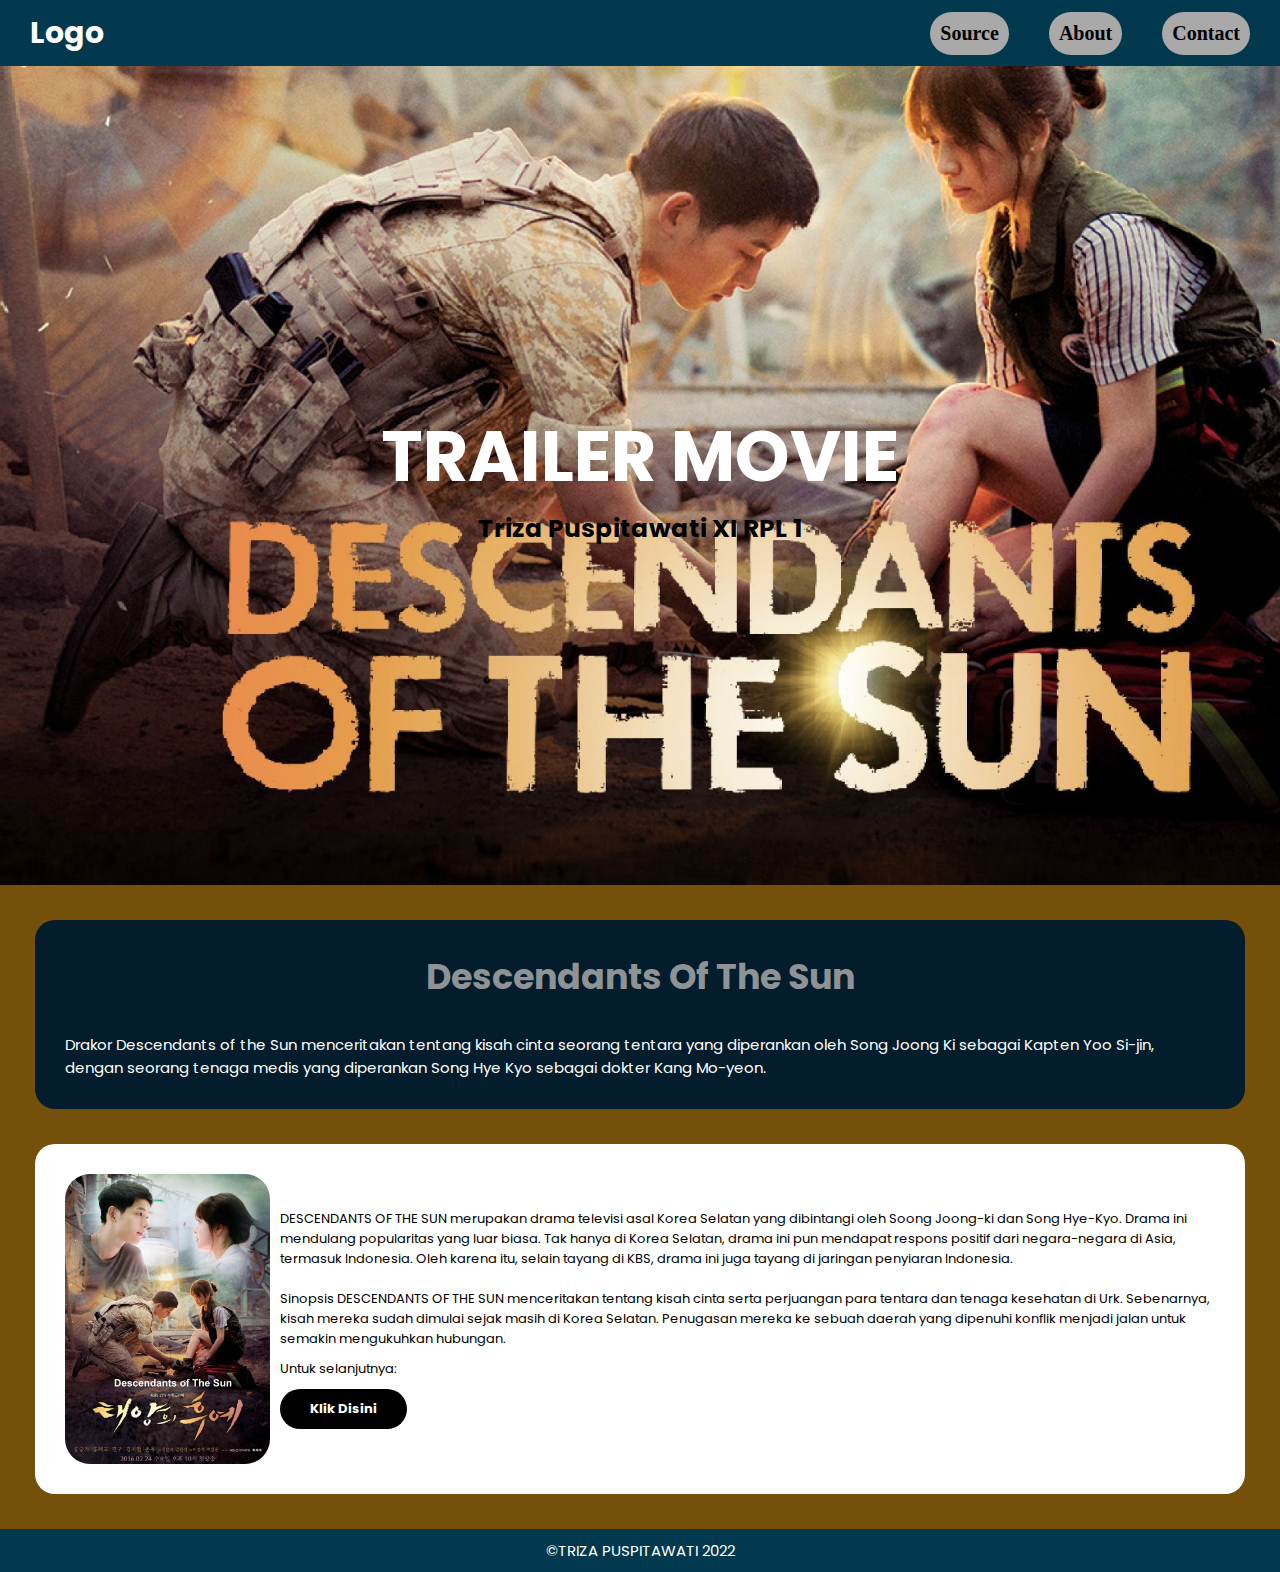
<file: index.html>
<!DOCTYPE html>
<html lang="en">
<head>
    <meta charset="UTF-8">
    <meta http-equiv="X-UA-Compatible" content="IE=edge">
    <meta name="viewport" content="width=device-width, initial-scale=1.0">
    <title>Gallery</title>
    <link rel="stylesheet" href="index.css">
</head>
<body>
  <header>
      <nav class="navigasi">
          <a class="Logo" href="index.css">Logo</a>
          <div>
              <ul class="list">
                <li>
                    <a href="">Source</a>
                </li>
                <li>
                  <a href="">About</a>
              </li>
              <li>
                  <a href="">Contact</a>
              </li>
              </ul>
          </div>
      </nav>
  </header>
  <div class="front">
      <div>
          <p class="fronttulisan">TRAILER MOVIE</p>
          <p class="frontbiodata">Triza Puspitawati XI RPL 1</p>
      </div>
  </div>
  <div class="kotak1">
      <h1 class="kotak1judul">Descendants Of The Sun</h1>
      <p class="kotak1tulisan">Drakor Descendants of the Sun menceritakan tentang
      kisah cinta seorang tentara yang diperankan oleh Song Joong Ki sebagai Kapten Yoo Si-jin, dengan seorang tenaga medis yang diperankan Song Hye Kyo sebagai dokter Kang Mo-yeon.</p>
  </div>
  <div class="kotak2">
      <img class="gambar1" src="Des.jpg">
      <div>
        <p class="gambarA">DESCENDANTS OF THE SUN merupakan drama televisi asal Korea Selatan yang dibintangi oleh Soong Joong-ki dan Song Hye-Kyo. Drama ini mendulang popularitas yang luar biasa. Tak hanya di Korea Selatan, drama ini pun mendapat respons positif dari negara-negara di Asia, termasuk Indonesia. Oleh karena itu, selain tayang di KBS, drama ini juga tayang di jaringan penyiaran Indonesia. <br> <br>
        Sinopsis DESCENDANTS OF THE SUN menceritakan tentang kisah cinta serta perjuangan para tentara dan tenaga kesehatan di Urk. Sebenarnya, kisah mereka sudah dimulai sejak masih di Korea Selatan. Penugasan mereka ke sebuah daerah yang dipenuhi konflik menjadi jalan untuk semakin mengukuhkan hubungan.</p>
        <p class="gambarB" href="">Untuk selanjutnya:</p>
        <a href="Descendants.html">
            <p class="gambarC" href="">Klik Disini</p>
        </a>
      </div>
  </div>
  <footer>
      <p class="penutup">©TRIZA PUSPITAWATI 2022</p>
  </footer>
</body>
</html>
</file>
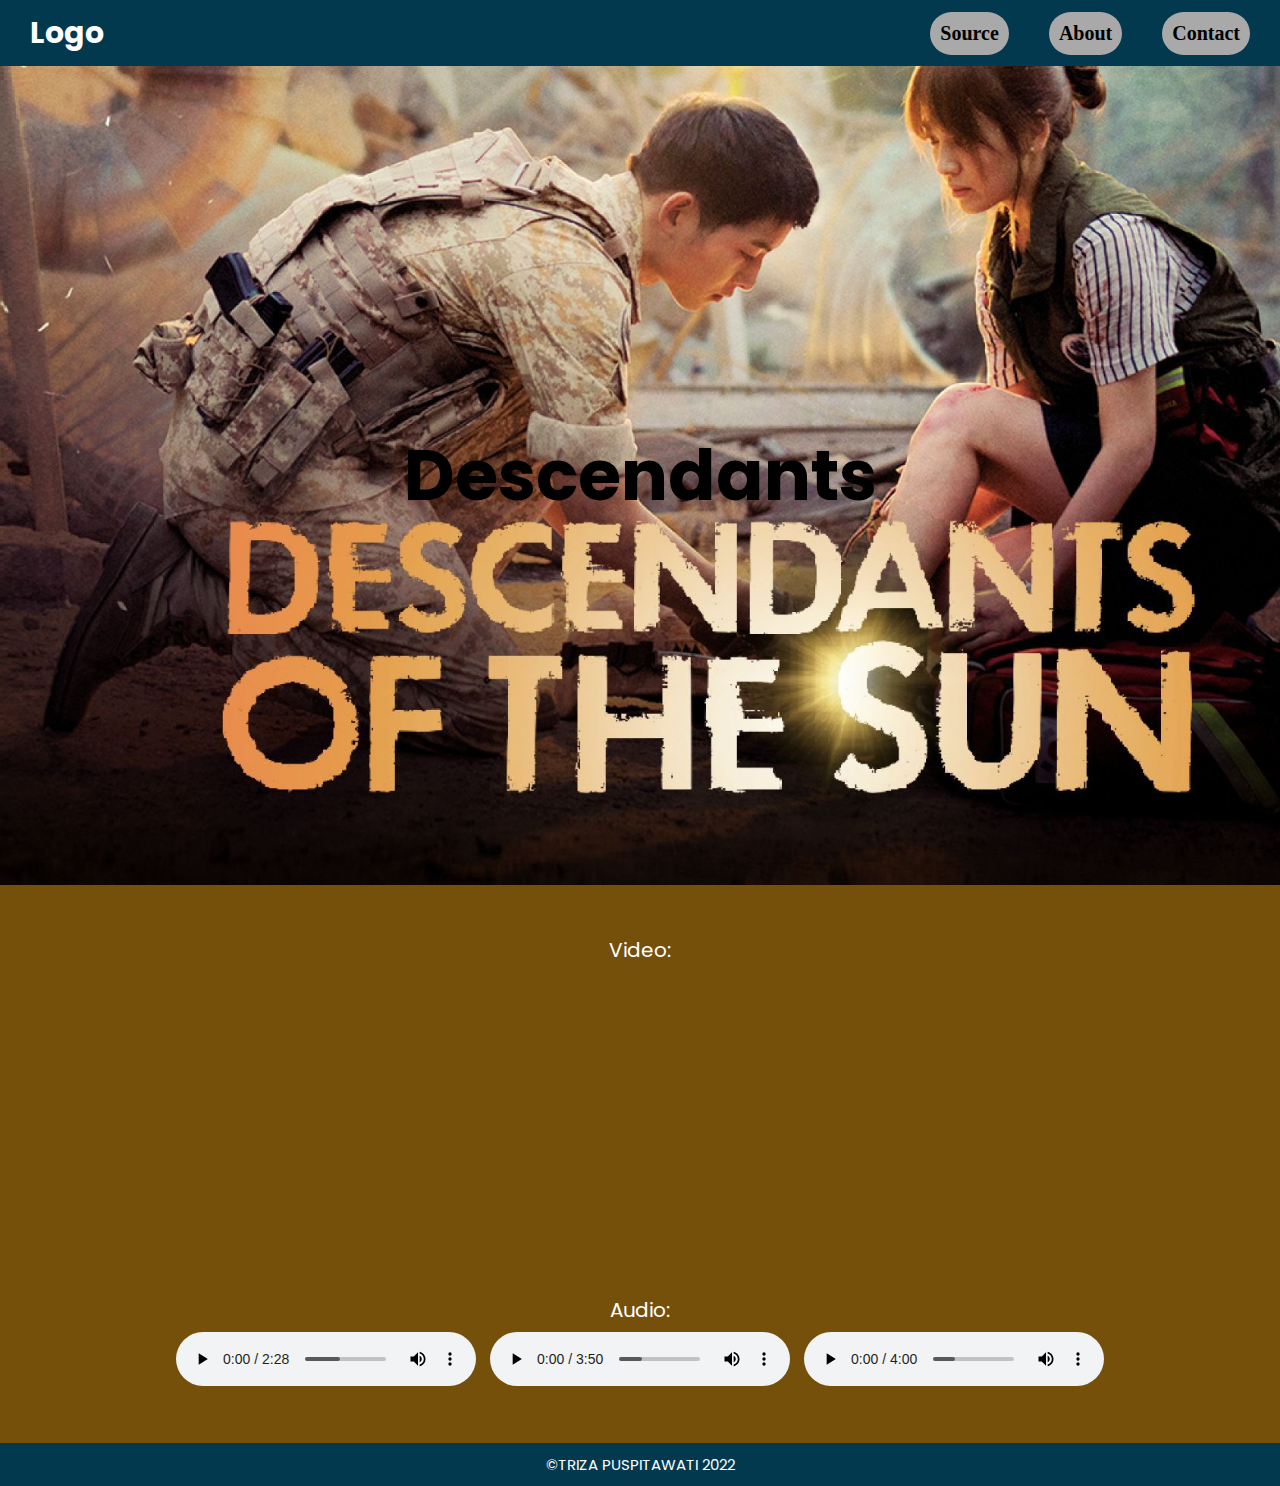
<file: Descendants.html>
<!DOCTYPE html>
<html lang="en">
<head>
    <meta charset="UTF-8">
    <meta http-equiv="X-UA-Compatible" content="IE=edge">
    <meta name="viewport" content="width=device-width, initial-scale=1.0">
    <title>Descendants</title>
    <link rel="stylesheet" href="Descendants.css">
</head>
<body>
    <header>
        <nav class="navigasi">
            <a class="Logo" href="index.html">Logo</a>
            <div>
                <ul class="list">
                  <li>
                      <a href="">Source</a>
                  </li>
                  <li>
                    <a href="">About</a>
                </li>
                <li>
                    <a href="">Contact</a>
                </li>
                </ul>
            </div>
        </nav>
    </header>
    <div class="front">
        <div>
            <p class="fronttulisan">Descendants</p>
        </div>
    </div>
    <div class="kotak1">
        <p class="Videotulisan">Video:</p>
        <div class="Video">
            <iframe src="https://www.youtube.com/embed/bRRgAqM6piI" title="YouTube video player" frameborder="0" allow="accelerometer; autoplay; clipboard-write; encrypted-media; gyroscope; picture-in-picture" allowfullscreen></iframe>
            <iframe src="https://www.youtube.com/embed/LvDOvAtrLD8" title="YouTube video player" frameborder="0" allow="accelerometer; autoplay; clipboard-write; encrypted-media; gyroscope; picture-in-picture" allowfullscreen></iframe>
            <iframe src="https://www.youtube.com/embed/rWY3_vYuPAo" title="YouTube video player" frameborder="0" allow="accelerometer; autoplay; clipboard-write; encrypted-media; gyroscope; picture-in-picture" allowfullscreen></iframe>
        </div>
        <div class="kotak1">
            <p class="Audiotulisan">Audio:</p>
            <div class="Audio">
                <audio src="always.mp3" controls></audio>
                <audio src="This Love.mp3" controls></audio>
                <audio src="With You.mp3" controls></audio>
            </div>
        </div>
        </div>
    </div>
    <footer>
        <p class="penutup">©TRIZA PUSPITAWATI 2022</p>
    </footer>
</body>
</html>
</file>
<file: index.css>
@import url('https://fonts.googleapis.com/css2?family=Poppins&display=swap');

*{
    margin: 0;
    padding: 0;
    scroll-behavior: smooth;
}

body{
    background-color: #75500b;
}

header{
    background-color: #02394e;
    padding-top: 10px;
    padding-bottom: 10px;
    padding-left: 30px;
    padding-right: 30px;
}

.navigasi{
    display: flex;
    justify-content: space-between;
    align-items: center;
}

a{
    text-decoration: none;
}

.Logo{
    color: white;
    font-family: 'Poppins', sans-serif;
    font-size: 30px;
    font-weight: bold;
    transition: 0.5s;
}

.Logo:hover{
    color: #556b2f;
}

.list{
    display: flex;
    align-items: center;
}

.list li{
    display: flex;
}

.list li a{
    color: rgb(0, 0, 0);
    background-color: darkgray;
    padding: 10px;
    border-radius: 25px;
    font-size: 20px;
    margin-left: 40px;
    font-weight: bold;
    transition: 0.5s;
}

.list li a:hover{
    background-color: #556b2f;
    color: rgb(10, 10, 10);
}

.front{
    background-image: url(bg.jpg);
    background-size: cover;
    height: 91vh;
    display: flex;
    justify-content: center;
    align-items: center;
}

.fronttulisan{
    color: white;
    font-size: 70px;
    font-weight: bolder;
    font-family: 'Poppins', sans-serif;
    transition: 0.5s;
}


.fronttulisan:hover{
    transform: scale(1.05);
}

.frontbiodata{
    display: flex;
    justify-content: center;
    font-weight: bold;
    font-family: 'Poppins', sans-serif;
    font-size: 25px;
}

.kotak1{
    background-color: #031d2c;
    padding: 30px;
    border-radius: 20px;
    margin: 35px;
}

.kotak1judul{
    font-family: 'Poppins', sans-serif;
    color: #a9a9a9dc;
    text-align: center;
    font-size: 35px;
}

.kotak1tulisan{
    margin-top: 30px;
    font-family: 'Poppins', sans-serif;
    color: white;
    font-size: 15px;
}

.kotak2{
    display: flex;
    align-items: center;
    justify-content: center;
    background-color: white;
    padding: 30px;
    border-radius: 20px;
    margin: 35px;
}

.gambar1{
    height: 290px;
    border-radius: 25px;
}

.gambarA{
    font-family: 'Poppins', sans-serif;
    color: black;
    font-size: 13px;
    margin-left: 10px;
}

.gambarB{
    margin-top: 10px;
    margin-left: 10px;
    font-family: 'Poppins', sans-serif;
    color: black;
    font-size: 13px;
}

.gambarC{
    display: inline-block;
    justify-content: center;
    align-items: center;
    background-color: black;
    margin-left: 10px;
    margin-top: 10px;
    padding-top: 10px;
    padding-bottom: 10px;
    padding-left: 30px;
    padding-right: 30px;
    font-family: 'Poppins', sans-serif;
    color: white;
    font-size: 13px;
    font-weight: bold;
    border-radius: 25px;
    transition: 0.5s;
}

.gambarC:hover{
    background-color: #113832;
    transform: scale(1.05);
}

footer{
    display: flex;
    justify-content: center;
    align-items: center;
    background-color: #02394e;
    padding-top: 10px;
    padding-bottom: 10px;
    padding-left: 30px;
    padding-right: 30px;
}

.penutup{
    color: white;
    font-family: 'Poppins', sans-serif;
    font-size: 15px;
}
</file>
<file: Descendants.css>
@import url('https://fonts.googleapis.com/css2?family=Poppins&display=swap');

*{
    margin: 0;
    padding: 0;
    scroll-behavior: smooth;
}

body{
    background-color: #75500b;
}

header{
    background-color: #02394e;
    padding-top: 10px;
    padding-bottom: 10px;
    padding-left: 30px;
    padding-right: 30px;
}

.navigasi{
    display: flex;
    justify-content: space-between;
    align-items: center;
}

a{
    text-decoration: none;
}

.Logo{
    color: white;
    font-family: 'Poppins', sans-serif;
    font-size: 30px;
    font-weight: bold;
    transition: 0.5s;
}

.Logo:hover{
    color: #556b2f;
}

.list{
    display: flex;
    align-items: center;
}

.list li{
    display: flex;
}

.list li a{
    color: rgb(0, 0, 0);
    background-color: darkgray;
    padding: 10px;
    border-radius: 25px;
    font-size: 20px;
    margin-left: 40px;
    font-weight: bold;
    transition: 0.5s;
}

.list li a:hover{
    background-color: #556b2f;
    color: rgb(10, 10, 10);
}

.front{
    background-image: url(bg.jpg);
    background-size: cover;
    height: 91vh;
    display: flex;
    justify-content: center;
    align-items: center;
}

.fronttulisan{
    color: black;
    font-size: 70px;
    font-weight: bolder;
    font-family: 'Poppins', sans-serif;
    transition: 0.5s;
}


.fronttulisan:hover{
    transform: scale(1.05);
}

.kotak1{
    margin: 50px;
}

.Videotulisan{
    color: white;
    font-family: 'Poppins', sans-serif;
    font-size: 20px;
    text-align: center;
}

.Video{
    margin: 20px;
    display: flex;
    justify-content: space-evenly;
    align-items: center;
}

.Video iframe{
    margin: 20px;
    height: 220px;
    width: 400px;
}

.Audiotulisan{
    color: white;
    font-family: 'Poppins', sans-serif;
    font-size: 20px;
    text-align: center;
    margin-top: 30px;
}

.Audio{
    display: flex;
    justify-content: center;
    align-items: center;
}

.Audio audio{
    margin: 7px;
}

footer{
    display: flex;
    justify-content: center;
    align-items: center;
    background-color: #02394e;
    padding-top: 10px;
    padding-bottom: 10px;
    padding-left: 30px;
    padding-right: 30px;
}

.penutup{
    color: white;
    font-family: 'Poppins', sans-serif;
    font-size: 15px;
}
</file>
